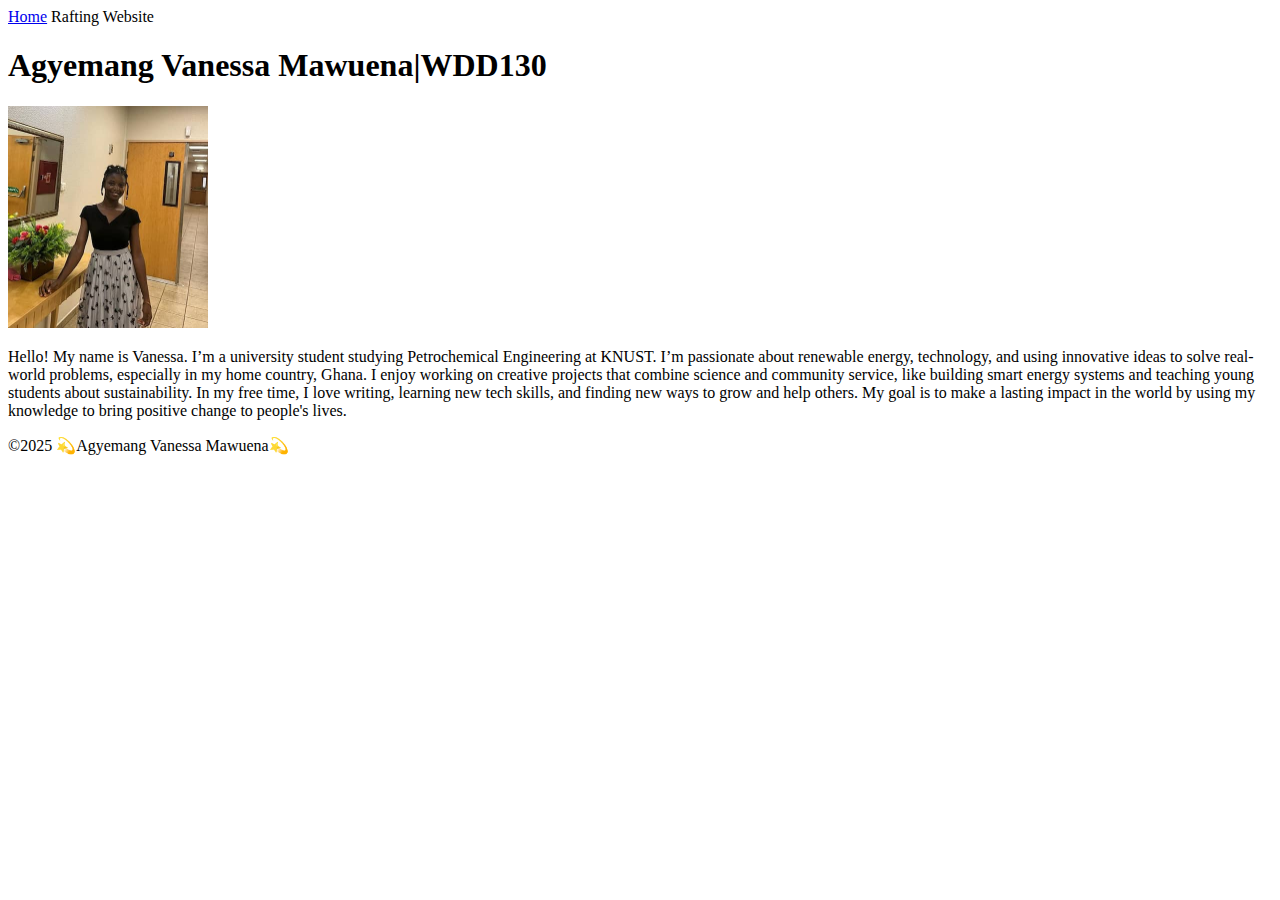
<file: index.html>
<!DOCTYPE html>
<html lang="en">
<head>
  <meta charset="UTF-8">
  <meta name="viewport" content="width=device-width, initial-scale=1.0">
  <title>Agyemang Vanessa Mawuena|WDD130</title>
</head>
<body>
  <header>
    <nav>
        <a href="#">Home</a>
        <a href="wwr/"></a>Rafting Website</a>
    </nav>
  </header>
  <main>
    <h1>Agyemang Vanessa Mawuena|WDD130</h1>
    <img src="images/profile.jpg" alt="Agyemang Vanessa Mawuena Profile Picture" width="200">
    <p>Hello! My name is Vanessa. I’m a university student studying Petrochemical Engineering at KNUST. I’m passionate about renewable energy, technology, and using innovative ideas to solve real-world problems, especially in my home country, Ghana. I enjoy working on creative projects that combine science and community service, like building smart energy systems and teaching young students about sustainability. In my free time, I love writing, learning new tech skills, and finding new ways to grow and help others. My goal is to make a lasting impact in the world by using my knowledge to bring positive change to people's lives.</p>
  </main>
  <footer>
    <p>©2025 💫Agyemang Vanessa Mawuena💫</p>
  </footer>
</body>
</html>
</file>
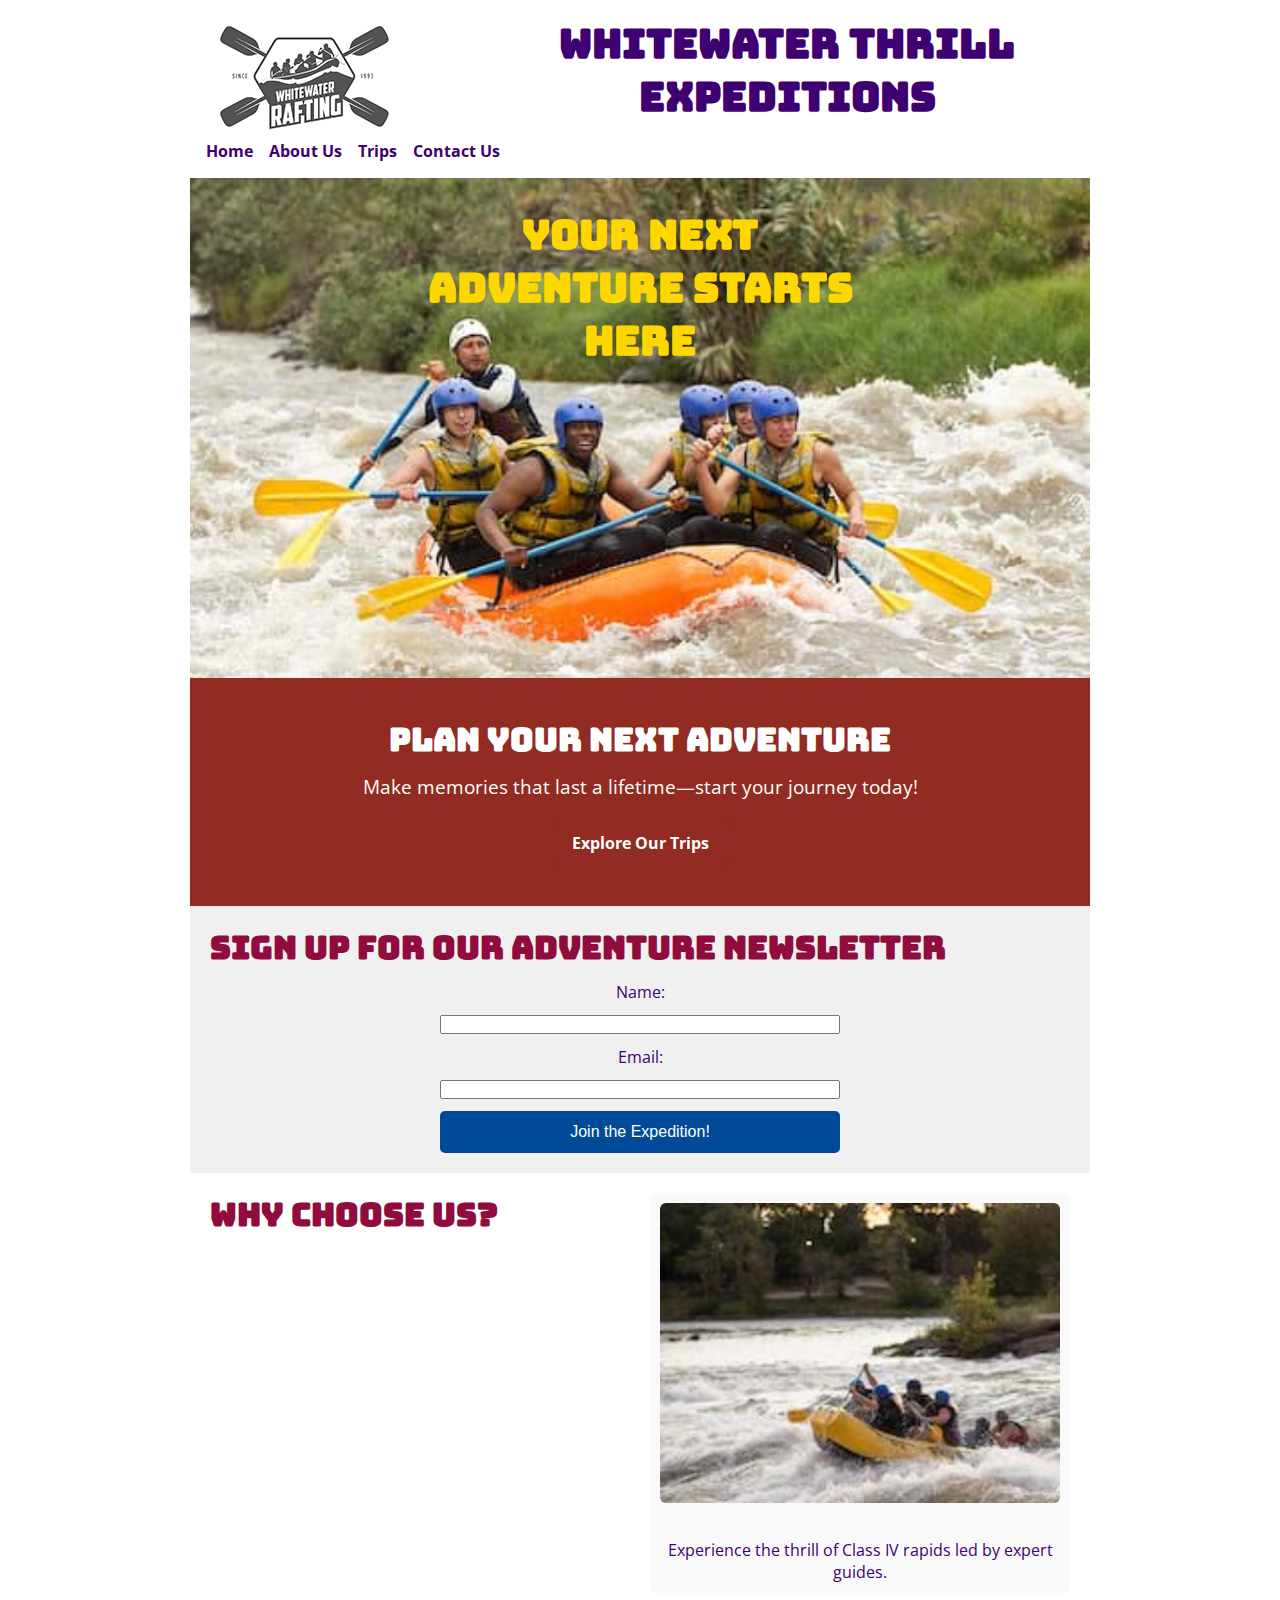
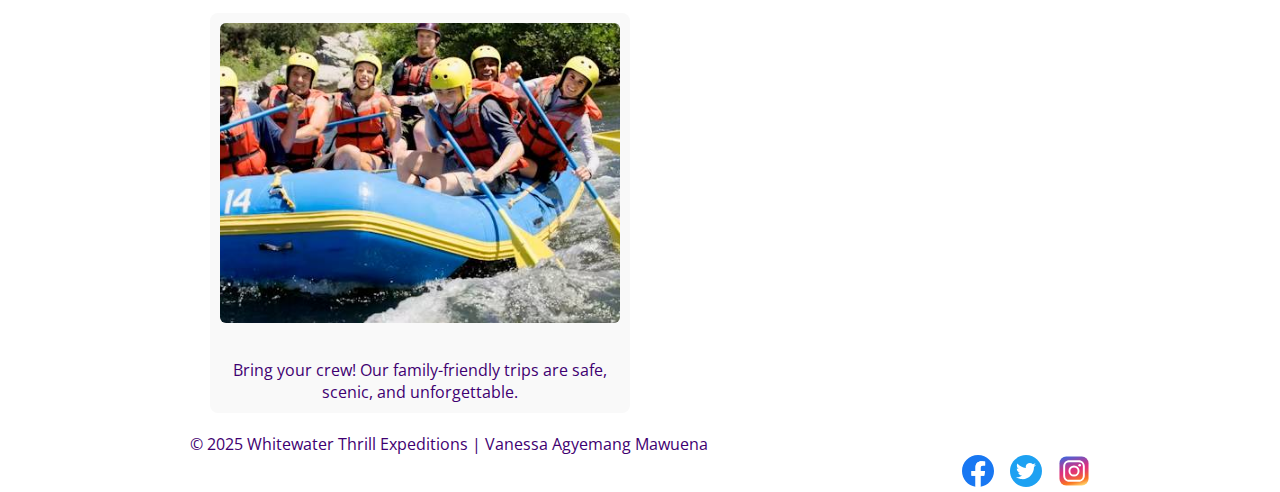
<file: wwr/index.html>
<!DOCTYPE html>
<html lang="en-US">
<head>
  <meta charset="UTF-8" >
  <meta name="viewport" content="width=device-width, initial-scale=1.0" >
  <meta name="description" content="Home page of Whitewater Thrill Expeditions offering thrilling rafting adventures and trip options." >
  <meta name="author" content="Vanessa" >
  <title>Home - Whitewater Thrill Expeditions</title>

   <!-- Google Fonts -->
   <link rel="preconnect" href="https://fonts.googleapis.com">
   <link rel="preconnect" href="https://fonts.gstatic.com" crossorigin>
   <link href="https://fonts.googleapis.com/css2?family=Bungee&family=Open+Sans:wght@300;400;700&display=swap" rel="stylesheet">
 
  <!-- CSS -->
  <link rel="stylesheet" href="styles/rafting.css" >
</head>
<body>
  <header>
    <img src="images/wwr-logo.png" alt="Rafting Company Logo" >
    <h1>Whitewater Thrill Expeditions</h1>
    <nav>
      <ul>
        <li><a href="index.html" class="active">Home</a></li>
        <li><a href="about.html">About Us</a></li>
        <li><a href="trips.html">Trips</a></li>
        <li><a href="contact.html">Contact Us</a></li>
      </ul>
    </nav>
  </header>

  <main>
    <section class="hero">
      <img src="images/home-hero.jpg" alt="Rafting on wild rapids" >
      <h2 class="hero-text">Your Next Adventure Starts Here</h2>
    </section>

    <section class="cta">
        <h2>Plan Your Next Adventure</h2>
        <p>Make memories that last a lifetime—start your journey today!</p>
        <a href="trips.html" class="btn">Explore Our Trips</a>
      </section>
      

    <section class="newsletter">
      <h2>Sign Up for Our Adventure Newsletter</h2>
      <form>
        <label for="newsletter-name">Name:</label>
        <input type="text" id="newsletter-name" name="newsletter-name" required >

        <label for="newsletter-email">Email:</label>
        <input type="email" id="newsletter-email" name="newsletter-email" required >

        <button type="submit">Join the Expedition!</button>
      </form>
    </section>

    <section class="home-grid">
        <h2>Why Choose Us?</h2>
        <div class="grid-item">
          <img src="images/rafting-action.jpg" alt="Thrilling whitewater ride" >
          <p>Experience the thrill of Class IV rapids led by expert guides.</p>
        </div>
        <div class="grid-item">
          <img src="images/family-fun.jpg" alt="Happy family on a raft" >
          <p>Bring your crew! Our family-friendly trips are safe, scenic, and unforgettable.</p>
        </div>
      </section>
      
  </main>

  <footer>
    <p>© 2025 Whitewater Thrill Expeditions | Vanessa Agyemang Mawuena</p>
    <nav class="socialmedia">
      <a href="https://facebook.com"><img src="images/facebook.svg" alt="Facebook" ></a>
      <a href="https://twitter.com"><img src="images/twitter.svg" alt="Twitter" ></a>
      <a href="https://instagram.com"><img src="images/instagram.svg" alt="Instagram" ></a>
    </nav>
  </footer>
</body>
</html>
</file>
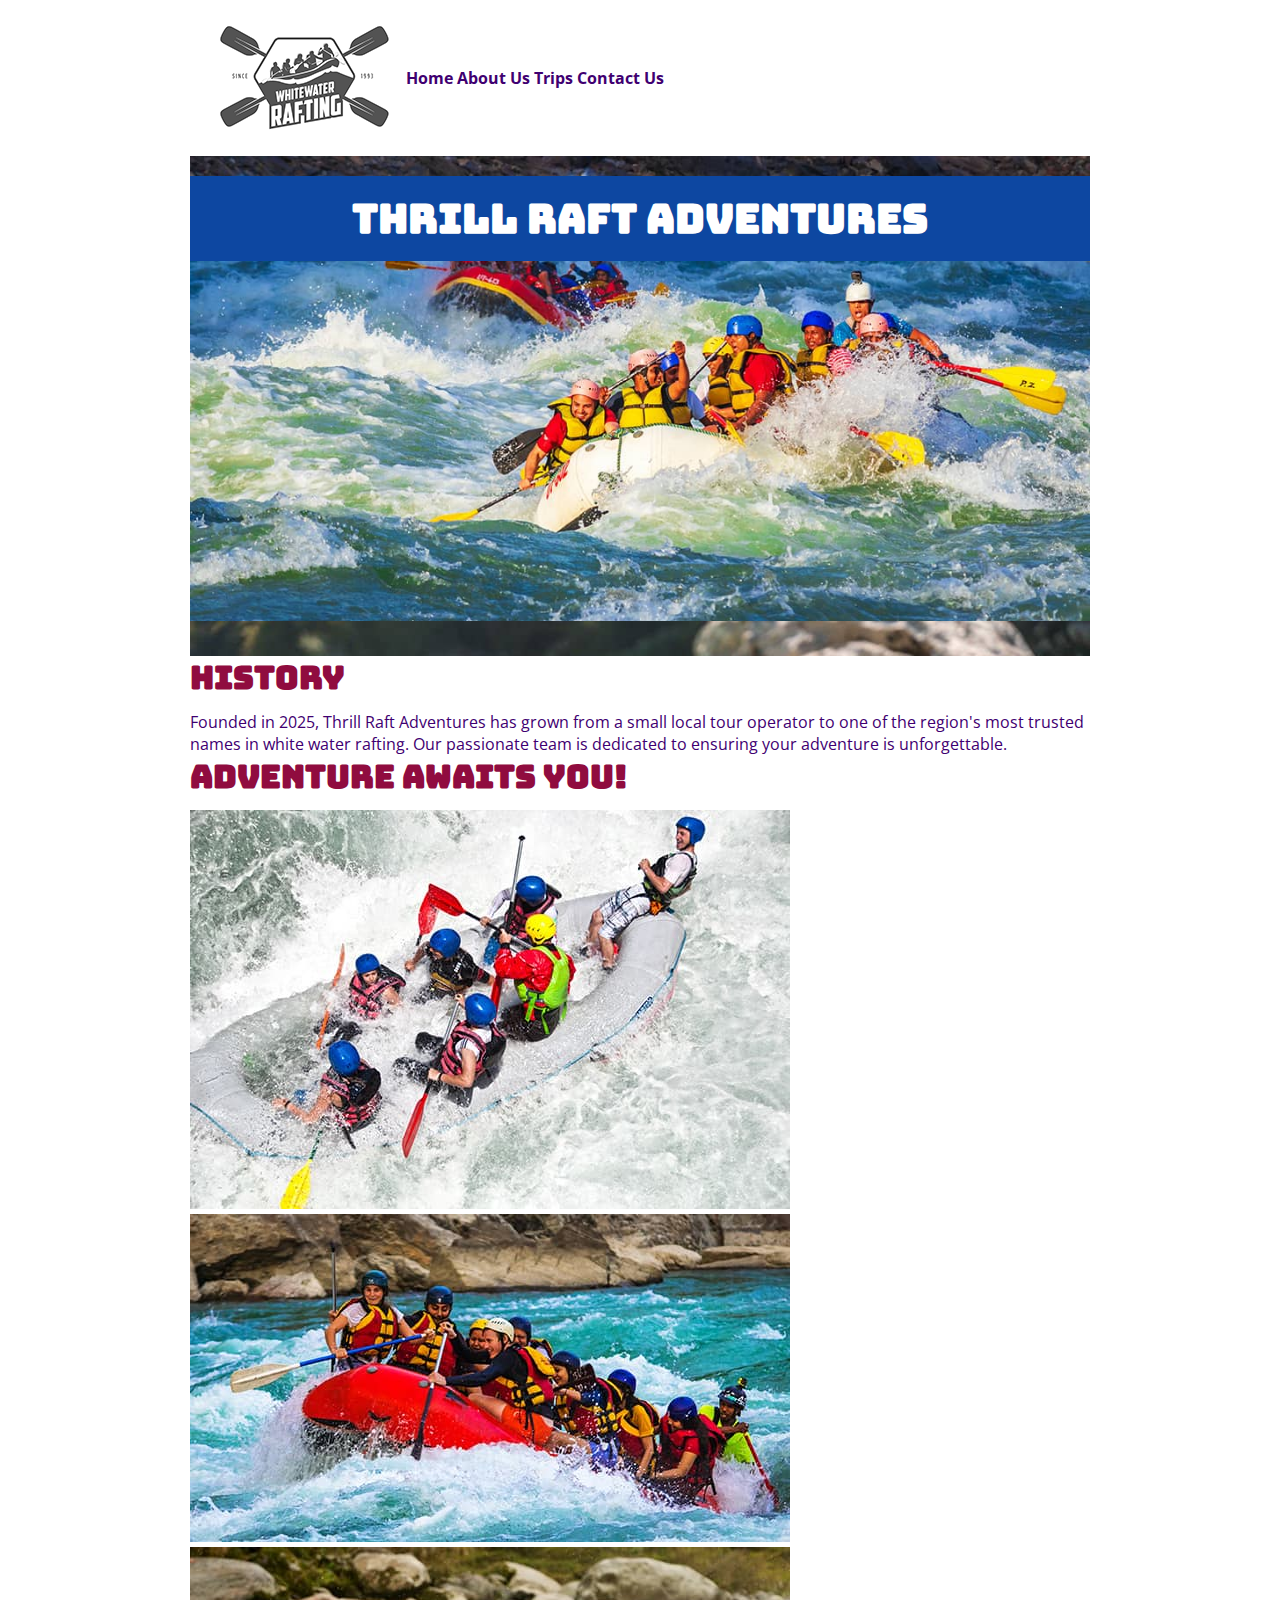
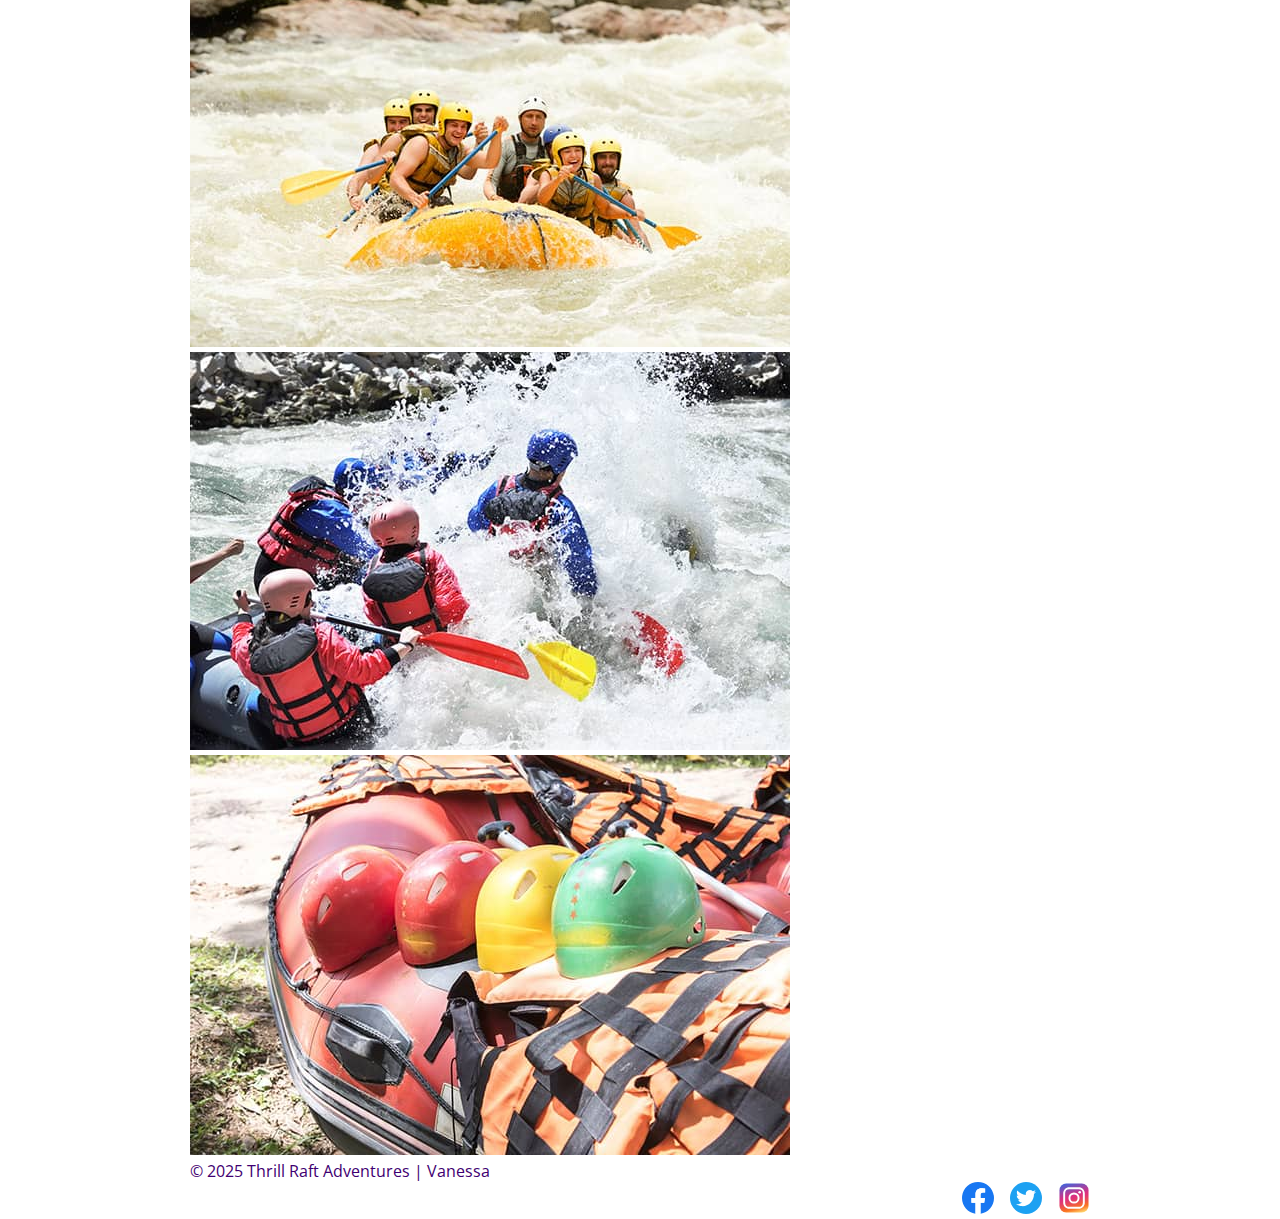
<file: wwr/about.html>
<!DOCTYPE html>
<html lang="en">
<head>
    <meta charset="UTF-8">
    <meta name="viewport" content="width=device-width, initial-scale=1.0">
    <meta name="description" content="About our exciting white water rafting adventures!">
    <meta name="author" content="Vanessa">
    <title>About Us - White Water Rafting</title>

    <!-- Google Fonts -->
    <link rel="preconnect" href="https://fonts.googleapis.com">
<link rel="preconnect" href="https://fonts.gstatic.com" crossorigin>
<link href="https://fonts.googleapis.com/css2?family=Bungee&family=Open+Sans:ital,wght@0,300..800;1,300..800&display=swap" rel="stylesheet">
    <!-- CSS -->
    <link rel="stylesheet" href="styles/rafting.css">
</head>
<body>
    <header>
        <img src="images/wwr-logo.png" alt="Rafting Company Logo">
        <nav>
            <a href="index.html">Home</a>
            <a href="about.html">About Us</a>
            <a href="trips.html">Trips</a>
            <a href="contact.html">Contact Us</a>
        </nav>
    </header>

    <main>
        <div class="hero">
            <img src="images/hero.jpg" alt="Rafting Adventure">
            <h1>Thrill Raft Adventures</h1>
            <article>
                <img src="images/happy-client.jpg" alt="Happy Client">
                <p>Our mission is to offer safe, exhilarating rafting experiences while fostering respect for nature and team spirit. Join us for the ride of your life!</p>
            </article>
        </div>

        <section>
            <h2>History</h2>
            <p>Founded in 2025, Thrill Raft Adventures has grown from a small local tour operator to one of the region's most trusted names in white water rafting. Our passionate team is dedicated to ensuring your adventure is unforgettable.</p>
        </section>

        <section>
            <h2>Adventure Awaits You!</h2>
            <img src="images/rafting1.jpg" alt="Rafting Image 1">
            <img src="images/rafting2.jpg" alt="Rafting Image 2">
            <img src="images/rafting3.jpg" alt="Rafting Image 3">
            <img src="images/rafting4.jpg" alt="Rafting Image 4">
            <img src="images/rafting5.jpg" alt="Rafting Image 5">
        </section>
    </main>

    <footer>
        <p>© 2025 Thrill Raft Adventures | Vanessa</p>
        <nav class="socialmedia">
            <a href="https://facebook.com">
                <img src="images/facebook.svg" alt="Facebook">
            </a>
            <a href="https://twitter.com">
                <img src="images/twitter.svg" alt="Twitter">
            </a>
            <a href="https://instagram.com">
                <img src="images/instagram.svg" alt="Instagram">
            </a>
        </nav>
    </footer>
</body>
</html>
</file>
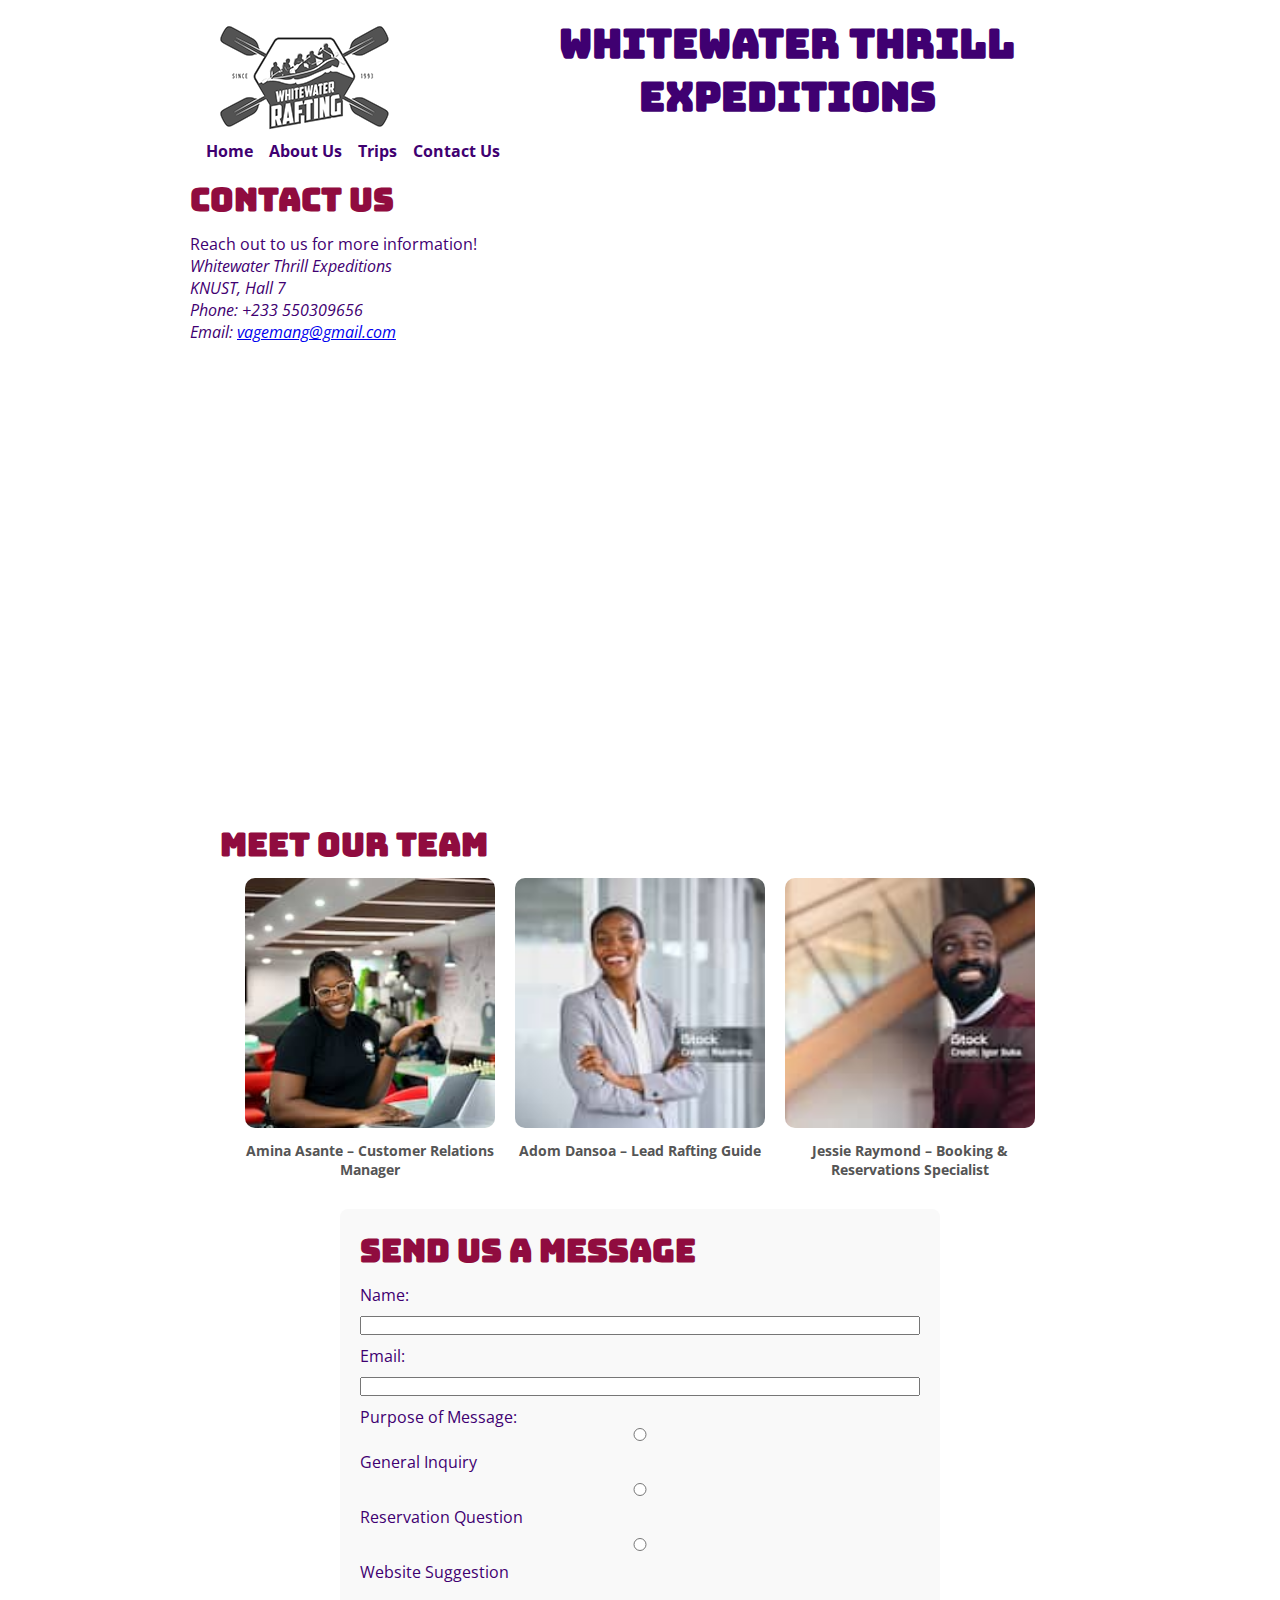
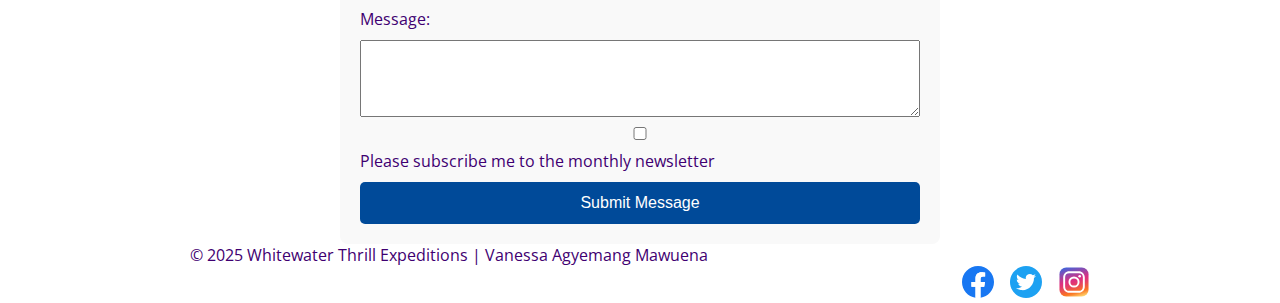
<file: wwr/contact.html>
<!DOCTYPE html>
<html lang="en-US">
<head>
  <meta charset="UTF-8">
  <meta name="viewport" content="width=device-width, initial-scale=1.0">
  <meta name="description" content="Contact Whitewater Thrill Expeditions for inquiries, reservations, and adventure details!">
  <meta name="author" content="Vanessa">
  <title>Contact Us - Whitewater Thrill Expeditions</title>
  <meta name="description" content="Contact Whitewater Thrill Expeditions for inquiries, reservations, and adventure details!">

  <!-- Google Fonts -->
  <link rel="preconnect" href="https://fonts.googleapis.com">
  <link rel="preconnect" href="https://fonts.gstatic.com" crossorigin>
  <link href="https://fonts.googleapis.com/css2?family=Bungee&family=Open+Sans:wght@300;400;700&display=swap" rel="stylesheet">

  <!-- CSS -->
  <link rel="stylesheet" href="styles/rafting.css">
</head>
<body>

  <header>
    <img src="images/wwr-logo.png" alt="Rafting Company Logo">
    <h1>Whitewater Thrill Expeditions</h1>
    <nav>
        <ul>
            <li><a href="index.html">Home</a></li>
            <li><a href="about.html">About Us</a></li>
            <li><a href="trips.html">Trips</a></li>
            <li><a href="contact.html" class="active">Contact Us</a></li>
        </ul>
    </nav>
  </header>
  

<main>
    <section class="contact-info">
        <h2>Contact Us</h2>
        <p>Reach out to us for more information!</p>
        <address>
            Whitewater Thrill Expeditions<br>
            KNUST, Hall 7<br>
            Phone: +233 550309656<br>
            Email: <a href="mailto:vagemang@gmail.com">vagemang@gmail.com</a>
        </address>
        <iframe 
    src="https://www.google.com/maps/embed?pb=!1m18!1m12!1m3!1d31702.157405647653!2d-1.5957322523857123!3d6.675433672448073!2m3!1f0!2f0!3f0!3m2!1i1024!2i768!4f13.1!3m3!1m2!1s0xfdb946c39956a09%3A0x67868ca2b098015f!2sKwame%20Nkrumah%20University%20of%20Science%20and%20Technology%2C%20Kumasi!5e0!3m2!1sen!2sgh!4v1749316285481!5m2!1sen!2sgh" 
    width="600" height="450" 
    allowfullscreen="" loading="lazy" referrerpolicy="no-referrer-when-downgrade">
</iframe>

    </section>
    <section class="employee-profiles">
      <h2>Meet Our Team</h2>
      <div class="profiles">
          <figure>
              <img src="images/employee1.jpg" alt="Smiling customer service representative">
              <figcaption>Amina Asante – Customer Relations Manager</figcaption>
          </figure>
          <figure>
              <img src="images/employee2.jpg" alt="Friendly tour guide">
              <figcaption>Adom Dansoa – Lead Rafting Guide</figcaption>
          </figure>
          <figure>
              <img src="images/employee3.jpg" alt="Cheerful booking assistant">
              <figcaption>Jessie Raymond – Booking & Reservations Specialist</figcaption>
          </figure>
      </div>
  </section>
  

  <section class="contact-form">
    <h2>Send Us a Message</h2>
    <form action="submit_form.php" method="post">
        <label for="name">Name:</label>
        <input type="text" id="name" name="name" required>

        <label for="email">Email:</label>
        <input type="email" id="email" name="email" required>

        <fieldset>
            <legend>Purpose of Message:</legend>
            <input type="radio" id="inquiry" name="purpose" value="inquiry">
            <label for="inquiry">General Inquiry</label>

            <input type="radio" id="reservation" name="purpose" value="reservation">
            <label for="reservation">Reservation Question</label>

            <input type="radio" id="suggestion" name="purpose" value="suggestion">
            <label for="suggestion">Website Suggestion</label>
        </fieldset>

        <label for="message">Message:</label>
        <textarea id="message" name="message" rows="5" required></textarea>

        <input type="checkbox" id="newsletter" name="newsletter">
        <label for="newsletter">Please subscribe me to the monthly newsletter</label>

        <button type="submit">Submit Message</button>
    </form>
</section>

</main>

<footer>
    <p>© 2025 Whitewater Thrill Expeditions | Vanessa Agyemang Mawuena</p>
    <nav class="socialmedia">
        <a href="https://facebook.com">
            <img src="images/facebook.svg" alt="Facebook">
        </a>
        <a href="https://twitter.com">
            <img src="images/twitter.svg" alt="Twitter">
        </a>
        <a href="https://instagram.com">
            <img src="images/instagram.svg" alt="Instagram">
        </a>
    </nav>
</footer>

</body>
</html>
</file>
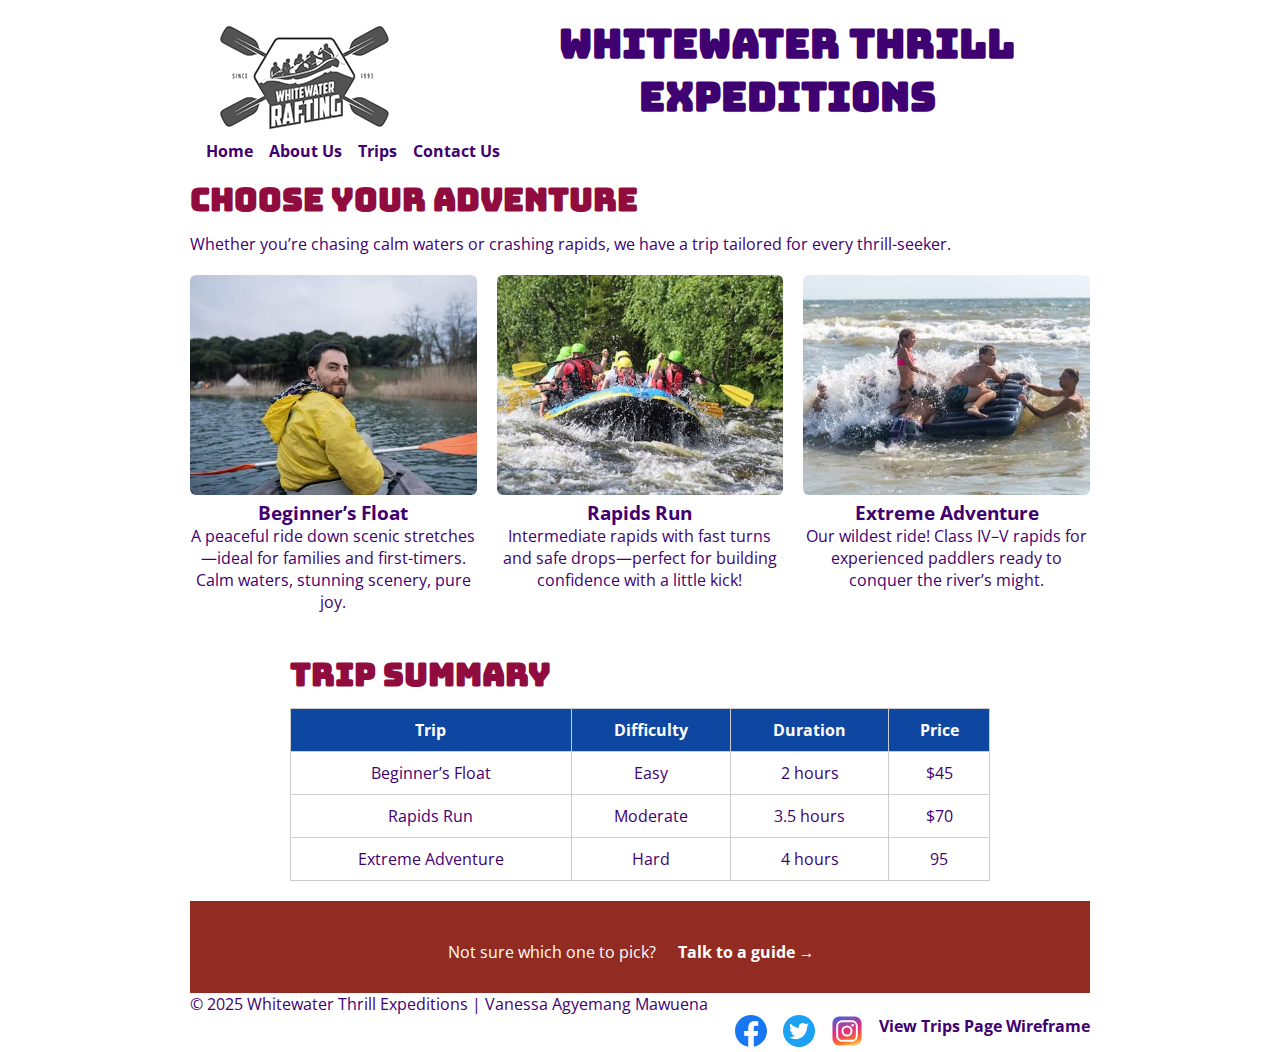
<file: wwr/trips.html>
<!DOCTYPE html>
<html lang="en-US">
<head>
  <meta charset="UTF-8" >
  <meta name="viewport" content="width=device-width, initial-scale=1.0" >
  <meta name="description" content="Explore thrilling whitewater rafting trips and adventures offered by Whitewater Thrill Expeditions." >
  <meta name="author" content="Vanessa Agyemang Mawuena" >
  <title>Trips - Whitewater Thrill Expeditions</title>

  <!-- Google Fonts -->
  <link rel="preconnect" href="https://fonts.googleapis.com" >
  <link rel="preconnect" href="https://fonts.gstatic.com" crossorigin >
  <link href="https://fonts.googleapis.com/css2?family=Bungee&family=Open+Sans:wght@300;400;700&display=swap" rel="stylesheet" >

  <!-- CSS -->
  <link rel="stylesheet" href="styles/rafting.css" >
</head>
<body>
  <header>
    <img src="images/wwr-logo.png" alt="Rafting Company Logo" />
    <h1>Whitewater Thrill Expeditions</h1>
    <nav>
      <ul>
        <li><a href="index.html">Home</a></li>
        <li><a href="about.html">About Us</a></li>
        <li><a href="trips.html" class="active">Trips</a></li>
        <li><a href="contact.html">Contact Us</a></li>
      </ul>
    </nav>
  </header>

  <main>
    <section class="trip-intro">
      <h2>Choose Your Adventure</h2>
      <p>Whether you’re chasing calm waters or crashing rapids, we have a trip tailored for every thrill-seeker.</p>
    </section>

    <section class="trips-overview">
      <article>
        <img src="images/easy-float.jpg" alt="Relaxed rafting trip" >
        <h3>Beginner’s Float</h3>
        <p>A peaceful ride down scenic stretches—ideal for families and first-timers. Calm waters, stunning scenery, pure joy.</p>
      </article>
      <article>
        <img src="images/rapids-run.jpg" alt="Challenging whitewater ride" >
        <h3>Rapids Run</h3>
        <p>Intermediate rapids with fast turns and safe drops—perfect for building confidence with a little kick!</p>
      </article>
      <article>
        <img src="images/extreme-thrill.jpg" alt="Extreme rapids adventure" >
        <h3>Extreme Adventure</h3>
        <p>Our wildest ride! Class IV–V rapids for experienced paddlers ready to conquer the river’s might.</p>
      </article>
    </section>

    <section class="trip-table">
      <h2>Trip Summary</h2>
      <table>
        <thead>
          <tr>
            <th>Trip</th>
            <th>Difficulty</th>
            <th>Duration</th>
            <th>Price</th>
          </tr>
        </thead>
        <tbody>
          <tr>
            <td>Beginner’s Float</td>
            <td>Easy</td>
            <td>2 hours</td>
            <td>$45</td>
          </tr>
          <tr>
            <td>Rapids Run</td>
            <td>Moderate</td>
            <td>3.5 hours</td>
            <td>$70</td>
          </tr>
          <tr>
            <td>Extreme Adventure</td>
            <td>Hard</td>
            <td>4 hours</td>
            <td>95</td>
          </tr>
        </tbody>
      </table>
    </section>

    <section class="cta-contact">
      <p>Not sure which one to pick? <a href="contact.html" class="btn">Talk to a guide →</a></p>
    </section>
  </main>

  <footer>
    <p>© 2025 Whitewater Thrill Expeditions | Vanessa Agyemang Mawuena</p>
    <nav class="socialmedia">
      <a href="https://facebook.com"><img src="images/facebook.svg" alt="Facebook" ></a>
      <a href="https://twitter.com"><img src="images/twitter.svg" alt="Twitter" ></a>
      <a href="https://instagram.com"><img src="images/instagram.svg" alt="Instagram" ></a>
      <a href="images/trips-wireframe.jpg">View Trips Page Wireframe</a>
    </nav>
  </footer>
</body>
</html>
</file>
<file: wwr/styles/rafting.css>
:root {
    --primary-color: #3F0071; /* Deep violet for better contrast */
    --secondary-color: #900C3F; /* Dark red for stronger readability */
    --accent1-color: #0D47A1; /* Dark blue to improve contrast */
    --accent2-color: #922B21; /* deeper than #A93226 */
    --heading-font: "Bungee", sans-serif;
    --body-font: "Open Sans", sans-serif;
}

/* Reset */
* {
    margin: 0;
    padding: 0;
    box-sizing: border-box;
}

/* General Styling */
body {
    font-family: var(--body-font);
    color: var(--primary-color); /* Updated to improve readability */
}

/* Page Width */
header, main, footer {
    max-width: 900px;
    margin: 0 auto;
}

/* Header Styles */
header {
    display: grid;
    grid-template-columns: auto 1fr;
    align-items: center;
    padding: 16px;
}

nav ul {
    display: flex;
    gap: 16px;
    list-style-type: none;
}

nav a {
    text-decoration: none;
    color: var(--primary-color);
    font-weight: bold;
}

/* HERO IMAGE FIX */
.hero {
    position: relative;
    max-height: 500px;
    overflow: hidden;
  }
  
  .hero img {
    width: 100%;
    height: auto;
    display: block;
  }

.hero h1 {
    position: absolute;
    top: 20px;
    left: 50%;
    transform: translateX(-50%);
    width: 100%;
    padding: 16px;
    background-color: var(--accent1-color);
    color: #fff;
}

h1 {
    font-family: var(--heading-font);
    font-size: 2.5rem;
    color: var(--primary-color); /* Deep violet */
    text-align: center;
    margin-bottom: 16px;
}

h2 {
    font-family: var(--heading-font);
    font-size: 2rem;
    color: var(--secondary-color); /* Dark red */
    text-align: left;
    margin-bottom: 12px;
}



/* History Section */
.history {
    background-color: #1B1035; /* Dark navy for strong contrast */
    padding: 24px;
    border-radius: 8px;
    color: #FFFFFF; /* Ensures all text is fully readable */
}
.history h2 {
    font-size: 2.2rem;
    color: #FFD700; /* Gold for high contrast */
    text-align: center;
    margin-bottom: 16px;
}


/* Adventure Section */
.adventure-grid {
    display: grid;
    grid-template-columns: repeat(5, 1fr);
    gap: 16px;
    text-align: center;
}

figure img {
    width: 100%;
    border-radius: 4px;
}

figcaption {
    font-size: 0.9em;
    color: #555;
}

/* Footer Styling */
.socialmedia {
    display: flex;
    justify-content: flex-end;
    gap: 16px;
}

.socialmedia a img {
    width: 32px;
}
iframe {
    width: 100%;
    height: 450px;
    border: none;
    display: block;
    margin: auto;
}

.employee-profiles {
    text-align: center;
    padding: 30px;
}

.profiles {
    display: flex;
    justify-content: center;
    gap: 20px;
    flex-wrap: wrap;
}

figure {
    text-align: center;
    width: 250px;
}

figure img {
    width: 100%;
    height: 250px;
    object-fit: cover;
    border-radius: 10px;
}




figcaption {
    font-weight: bold;
    margin-top: 8px;
}

.contact-form {
    max-width: 600px;
    margin: auto;
    background-color: #f9f9f9;
    padding: 20px;
    border-radius: 8px;
}

.contact-form label, .contact-form input, .contact-form textarea {
    display: block;
    width: 100%;
    margin-bottom: 10px;
}

fieldset {
    border: none;
    margin-bottom: 15px;
}

button {
    background-color: #004a99;
    color: white;
    padding: 12px;
    width: 100%;
    border: none;
    cursor: pointer;
    border-radius: 5px;
    font-size: 16px;
}

button:hover {
    background-color: #0052a3;
}
/* HERO TEXT FIX */
.hero-text {
    position: absolute;
    top: 30px;
    left: 50%;
    transform: translateX(-50%);
    color: #FFD700; /* Gold for pop and contrast */
    background-color: transparent;
    font-size: 2.5rem;
    font-weight: bold;
    text-align: center;
    max-width: 90%;
  }
  
  
  
  .cta {
    background-color: var(--accent2-color);
    color: white;
    padding: 40px 20px;
    text-align: center;
  }
  
  .cta p {
    font-size: 1.2rem;
    margin-bottom: 20px;
  }
  .cta h2 {
    text-align: center;
    font-size: 2rem;
    color: #fff;
    margin-bottom: 12px;
  }
  
 
  
  .btn {
    background-color: var(--accent2-color); /* Your rich red */
    color: #fff; /* White text */
    padding: 12px 20px;
    font-weight: bold;
    text-decoration: none;
    border-radius: 6px;
    display: inline-block;
  }
  
  
  
  /* Newsletter Section */
  .newsletter {
    background-color: #f0f0f0;
    padding: 20px;
    text-align: center;
  }
  
  .newsletter form {
    max-width: 400px;
    margin: auto;
  }
  
  .newsletter label,
  .newsletter input {
    display: block;
    width: 100%;
    margin-bottom: 12px;
  }
  
  /* Home Grid Layout */
.home-grid {
    display: grid;
    grid-template-columns: repeat(auto-fit, minmax(300px, 1fr));
    gap: 20px;
    padding: 20px;
    align-items: start;
  }
  
  .grid-item {
    display: flex;
    flex-direction: column;
    justify-content: space-between;
    align-items: center;
    text-align: center;
    padding: 10px;
    background-color: #f9f9f9; /* optional for contrast */
    border-radius: 8px;
    min-height: 400px;
  }
  
  
  .grid-item img {
    width: 100%;
    aspect-ratio: 4 / 3; /* consistent shape for both */
    object-fit: cover;
    border-radius: 6px;
    display: block;
  }
  
  
  
  
 /* Trips Page Layout */
.trips-overview {
    display: grid;
    grid-template-columns: repeat(auto-fit, minmax(280px, 1fr));
    gap: 20px;
    padding: 20px 0;
    text-align: center;
  }
  
  .trips-overview article img {
    width: 100%;
    height: 220px;
    object-fit: cover;
    border-radius: 6px;
  }
  
  .trip-table {
    margin: 20px auto;
    max-width: 700px;
    text-align: center;
  }
  
  .trip-table table {
    width: 100%;
    border-collapse: collapse;
  }
  
  .trip-table th,
  .trip-table td {
    border: 1px solid #ccc;
    padding: 10px;
  }
  
  .trip-table th {
    background-color: var(--accent1-color);
    color: #fff;
  }
  
  .cta-contact {
    background-color: var(--accent2-color);
    text-align: center;
    color: white;
    padding: 20px;
  }
  
  .cta-contact .btn {
    background-color: var(--accent2-color); /* red background */
    color: #fff; /* white text */
    text-decoration: none;
    font-weight: bold;
    padding: 10px 18px;
    margin-top: 10px;
    display: inline-block;
    border-radius: 6px;
  }
</file>
